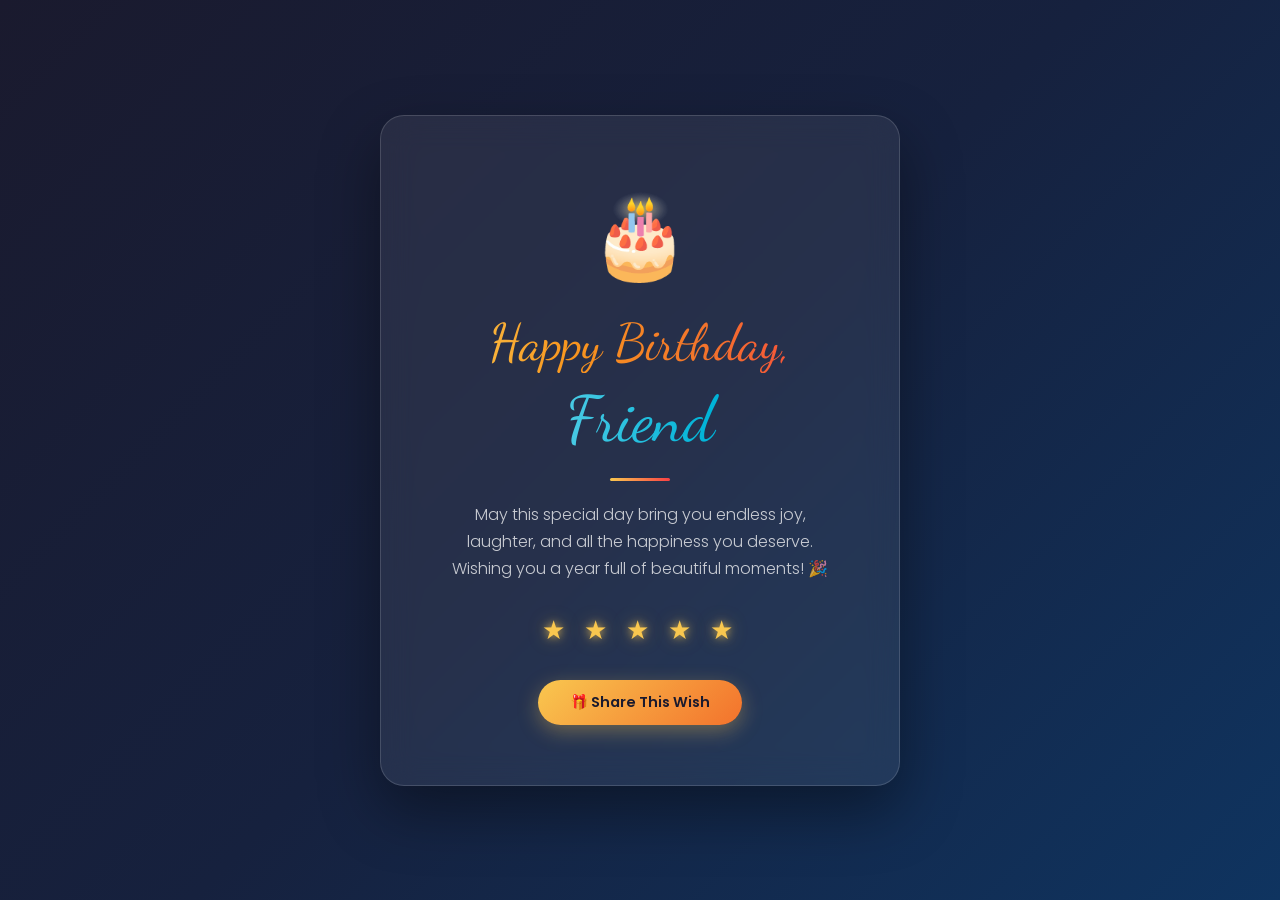
<file: happy-birthday.html>
<!DOCTYPE html>
<html lang="en">
<head>
  <meta charset="UTF-8" />
  <meta name="viewport" content="width=device-width, initial-scale=1.0"/>
  <title>Happy Birthday!</title>
  <style>
    @import url('https://fonts.googleapis.com/css2?family=Dancing+Script:wght@700&family=Poppins:wght@300;400;600&display=swap');

    * { margin: 0; padding: 0; box-sizing: border-box; }

    body {
      min-height: 100vh;
      background: linear-gradient(135deg, #1a1a2e, #16213e, #0f3460);
      display: flex;
      align-items: center;
      justify-content: center;
      font-family: 'Poppins', sans-serif;
      overflow: hidden;
    }

    /* Floating balloons */
    .balloons {
      position: fixed;
      width: 100%;
      height: 100%;
      pointer-events: none;
      z-index: 0;
    }
    .balloon {
      position: absolute;
      bottom: -150px;
      width: 50px;
      height: 60px;
      border-radius: 50% 50% 50% 50% / 40% 40% 60% 60%;
      animation: floatUp linear infinite;
      opacity: 0.85;
    }
    .balloon::after {
      content: '';
      position: absolute;
      bottom: -18px;
      left: 50%;
      transform: translateX(-50%);
      width: 1px;
      height: 20px;
      background: rgba(255,255,255,0.4);
    }
    @keyframes floatUp {
      0%   { transform: translateY(0) rotate(-5deg); opacity: 0.85; }
      50%  { transform: translateY(-50vh) rotate(5deg); }
      100% { transform: translateY(-110vh) rotate(-5deg); opacity: 0; }
    }

    /* Confetti */
    .confetti-piece {
      position: fixed;
      width: 10px;
      height: 10px;
      top: -10px;
      opacity: 0;
      animation: confettiFall linear infinite;
      z-index: 0;
    }
    @keyframes confettiFall {
      0%   { transform: translateY(0) rotate(0deg); opacity: 1; }
      100% { transform: translateY(100vh) rotate(720deg); opacity: 0; }
    }

    /* Card */
    .card {
      position: relative;
      z-index: 10;
      background: rgba(255, 255, 255, 0.07);
      backdrop-filter: blur(16px);
      border: 1px solid rgba(255,255,255,0.15);
      border-radius: 24px;
      padding: 60px 50px;
      text-align: center;
      max-width: 520px;
      width: 90%;
      box-shadow: 0 25px 60px rgba(0,0,0,0.4);
      animation: popIn 0.8s cubic-bezier(0.175, 0.885, 0.32, 1.275) forwards;
    }
    @keyframes popIn {
      0%   { transform: scale(0.5); opacity: 0; }
      100% { transform: scale(1);   opacity: 1; }
    }

    .cake {
      font-size: 80px;
      display: block;
      animation: bounce 1.5s ease-in-out infinite;
    }
    @keyframes bounce {
      0%, 100% { transform: translateY(0); }
      50%       { transform: translateY(-12px); }
    }

    .greeting {
      font-family: 'Dancing Script', cursive;
      font-size: clamp(2rem, 6vw, 3.2rem);
      background: linear-gradient(90deg, #f9c74f, #f8961e, #f3722c, #f94144);
      -webkit-background-clip: text;
      -webkit-text-fill-color: transparent;
      background-clip: text;
      margin: 16px 0 8px;
      line-height: 1.2;
    }

    .name {
      font-family: 'Dancing Script', cursive;
      font-size: clamp(2.4rem, 8vw, 4rem);
      background: linear-gradient(90deg, #90e0ef, #48cae4, #00b4d8, #0096c7);
      -webkit-background-clip: text;
      -webkit-text-fill-color: transparent;
      background-clip: text;
      display: block;
      margin-bottom: 20px;
    }

    .divider {
      width: 60px;
      height: 3px;
      background: linear-gradient(90deg, #f9c74f, #f94144);
      border-radius: 2px;
      margin: 0 auto 20px;
    }

    .message {
      color: rgba(255,255,255,0.75);
      font-size: 1rem;
      font-weight: 300;
      line-height: 1.7;
    }

    .stars {
      margin-top: 28px;
      font-size: 1.6rem;
      letter-spacing: 6px;
      color: #f9c74f;
      text-shadow: 0 0 8px rgba(249, 199, 79, 0.8), 0 0 20px rgba(249, 199, 79, 0.4);
      animation: twinkle 2s ease-in-out infinite;
    }
    @keyframes twinkle {
      0%, 100% { opacity: 1; }
      50%       { opacity: 0.4; }
    }

    .share-btn {
      display: inline-block;
      margin-top: 30px;
      padding: 12px 32px;
      background: linear-gradient(135deg, #f9c74f, #f3722c);
      color: #1a1a2e;
      font-weight: 600;
      font-size: 0.9rem;
      border: none;
      border-radius: 50px;
      cursor: pointer;
      text-decoration: none;
      transition: transform 0.2s, box-shadow 0.2s;
      box-shadow: 0 6px 20px rgba(249,199,79,0.35);
    }
    .share-btn:hover {
      transform: translateY(-3px);
      box-shadow: 0 10px 28px rgba(249,199,79,0.5);
    }
  </style>
</head>
<body>

<div class="balloons" id="balloons"></div>
<div id="confettiContainer"></div>

<div class="card">
  <span class="cake">🎂</span>
  <div class="greeting">Happy Birthday,</div>
  <span class="name" id="personName">Friend</span>
  <div class="divider"></div>
  <p class="message">
    May this special day bring you endless joy,<br>
    laughter, and all the happiness you deserve.<br>
    Wishing you a year full of beautiful moments! 🎉
  </p>
  <div class="stars">★ ★ ★ ★ ★</div>
  <a class="share-btn" id="shareBtn" href="#">🎁 Share This Wish</a>
</div>

<script>
  // --- Read name from URL path segment or query param ---
  function getName() {
    // 1. Try query param: ?name=John  or  ?n=John
    const params = new URLSearchParams(window.location.search);
    if (params.get('name')) return decodeURIComponent(params.get('name'));
    if (params.get('n'))    return decodeURIComponent(params.get('n'));

    // 2. Try last path segment: /happy_birthday/John  or  /John
    const segments = window.location.pathname.split('/').filter(Boolean);
    const last = segments[segments.length - 1];
    // Ignore if it looks like a filename
    if (last && !last.includes('.')) return decodeURIComponent(last);

    return 'Friend';
  }

  const name = getName();
  document.getElementById('personName').textContent = name;
  document.title = `Happy Birthday, ${name}!`;

  // Share button
  document.getElementById('shareBtn').addEventListener('click', function(e) {
    e.preventDefault();
    if (navigator.share) {
      navigator.share({ title: `Happy Birthday ${name}!`, url: window.location.href });
    } else {
      navigator.clipboard.writeText(window.location.href).then(() => {
        this.textContent = '✅ Link Copied!';
        setTimeout(() => this.textContent = '🎁 Share This Wish', 2000);
      });
    }
  });

  // --- Balloons ---
  const colors = ['#f94144','#f3722c','#f9c74f','#90be6d','#43aa8b','#577590','#e040fb','#00b4d8'];
  const balloonContainer = document.getElementById('balloons');
  for (let i = 0; i < 18; i++) {
    const b = document.createElement('div');
    b.className = 'balloon';
    b.style.left = Math.random() * 100 + '%';
    b.style.width  = (40 + Math.random() * 30) + 'px';
    b.style.height = (50 + Math.random() * 35) + 'px';
    b.style.background = colors[Math.floor(Math.random() * colors.length)];
    b.style.animationDuration = (6 + Math.random() * 8) + 's';
    b.style.animationDelay   = (Math.random() * 8) + 's';
    balloonContainer.appendChild(b);
  }

  // --- Confetti ---
  const confettiColors = ['#f9c74f','#f94144','#90e0ef','#90be6d','#e040fb','#ffffff'];
  const shapes = ['circle','square'];
  const container = document.getElementById('confettiContainer');
  for (let i = 0; i < 60; i++) {
    const c = document.createElement('div');
    c.className = 'confetti-piece';
    const shape = shapes[Math.floor(Math.random() * shapes.length)];
    c.style.left   = Math.random() * 100 + 'vw';
    c.style.width  = (6 + Math.random() * 8) + 'px';
    c.style.height = (6 + Math.random() * 8) + 'px';
    c.style.background = confettiColors[Math.floor(Math.random() * confettiColors.length)];
    c.style.borderRadius = shape === 'circle' ? '50%' : '2px';
    c.style.animationDuration = (3 + Math.random() * 5) + 's';
    c.style.animationDelay   = (Math.random() * 6) + 's';
    container.appendChild(c);
  }
</script>
</body>
</html>
</file>
